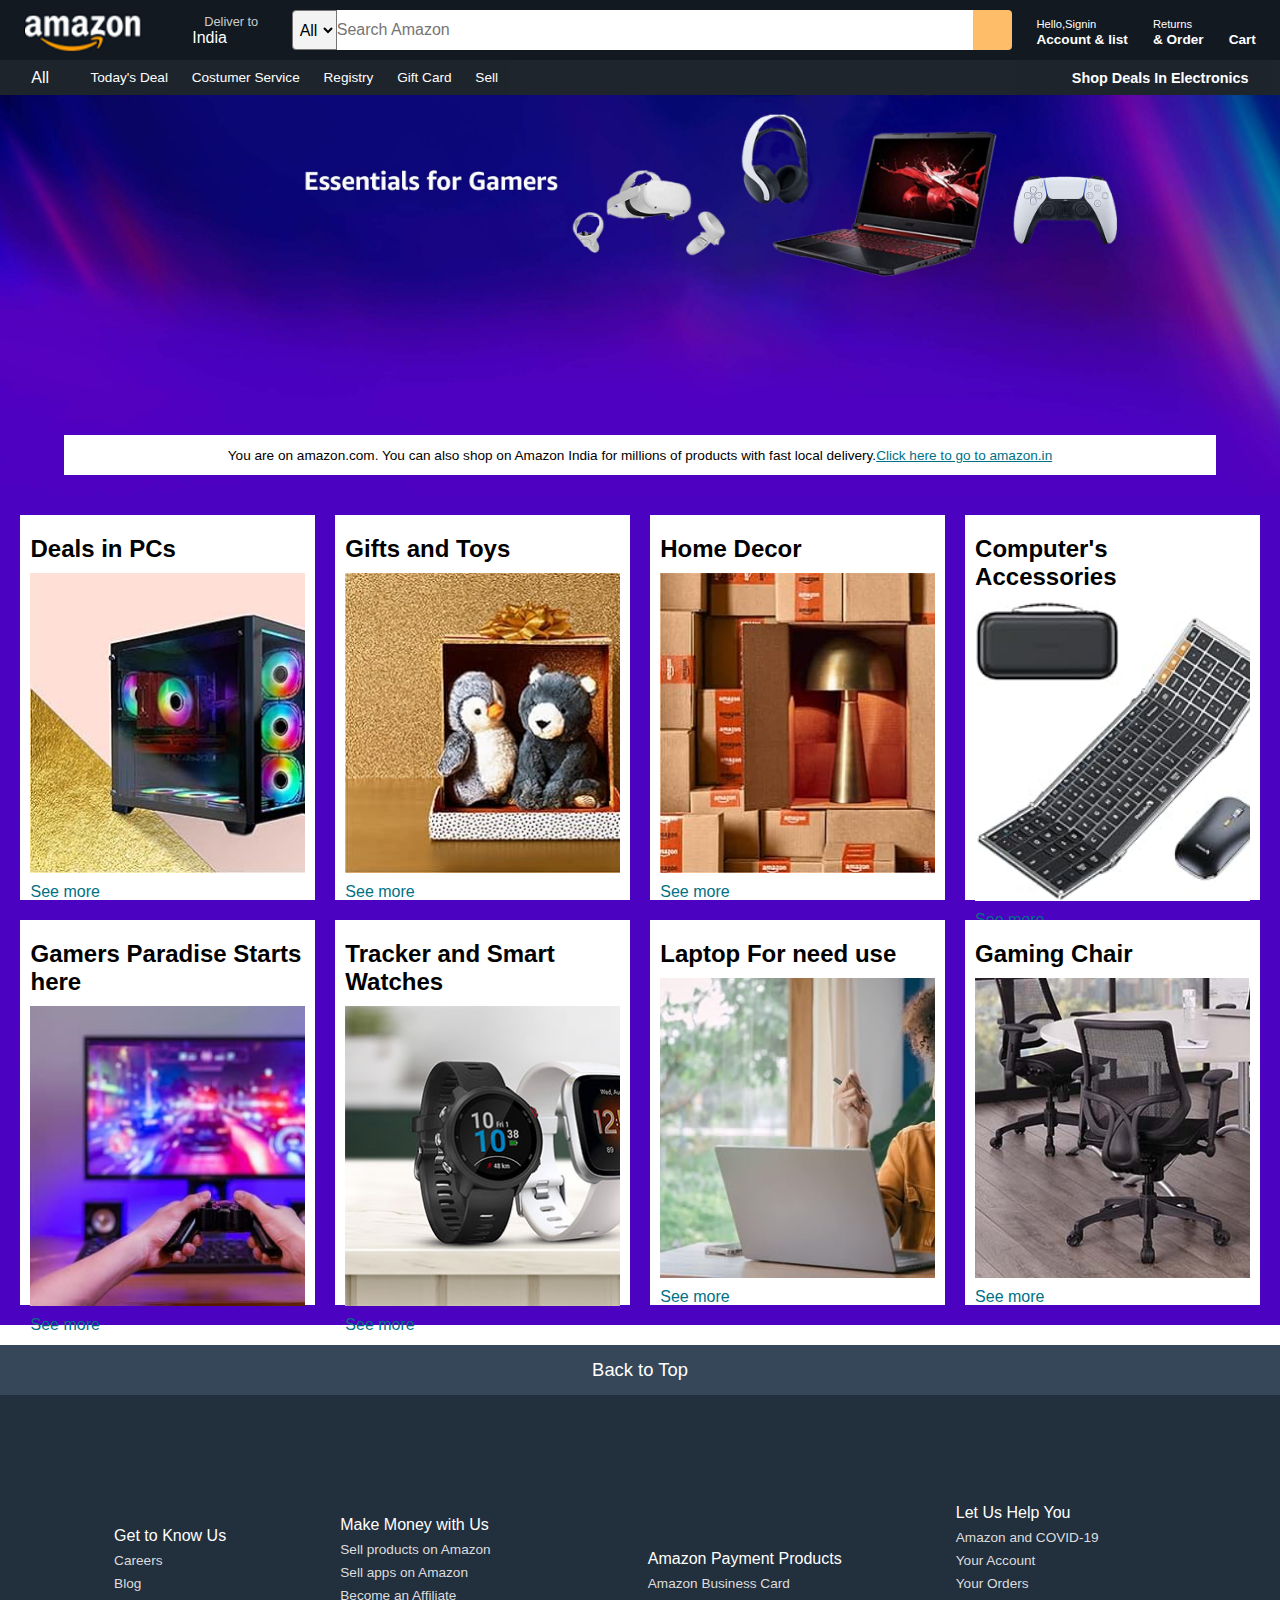
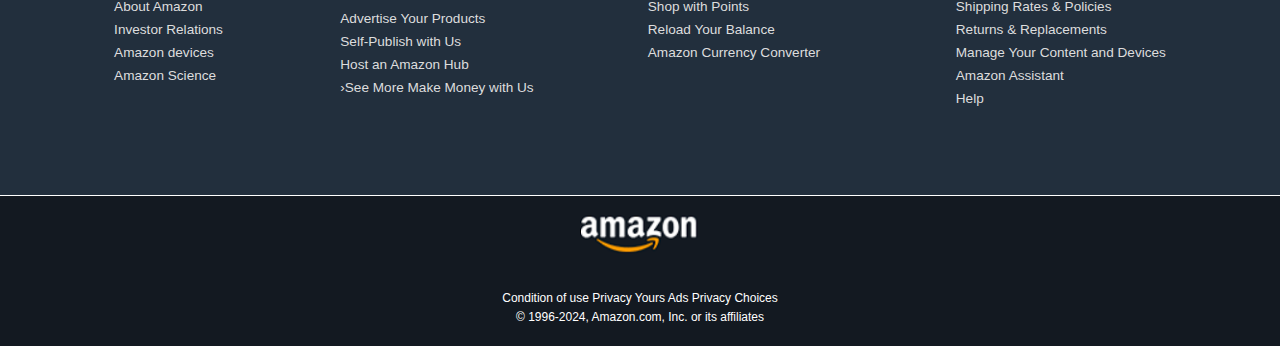
<file: index.html>
<!DOCTYPE html>
<html lang="en">
<head>
    <meta charset="UTF-8">
    <meta name="viewport" content="width=device-width, initial-scale=1.0">
    <title>Amazone clone</title>
    <link rel="stylesheet" href="https://cdnjs.cloudflare.com/ajax/libs/font-awesome/6.5.2/css/all.min.css" integrity="sha512-SnH5WK+bZxgPHs44uWIX+LLJAJ9/2PkPKZ5QiAj6Ta86w+fsb2TkcmfRyVX3pBnMFcV7oQPJkl9QevSCWr3W6A==" crossorigin="anonymous" referrerpolicy="no-referrer" />
    <link rel="stylesheet" href="project1.css">
</head>
<body>
    <header>
      <div class="navbar">
        <div class="navlogo border">
            <div class="logo"></div>
        </div>
        <div class="navaddress border">
            <p class="add1">Deliver to</p>
            <div class="add-icon">
                <i class="fa-regular fa-location-dot"></i>
                <p class="add2">India</p>
            </div>
        </div>
        <div class="nav-search">
            <select class="search-select">
                <option>All</option>
            </select>
            <input placeholder="Search Amazon" class="search-input">
            <div class="search-icon">
                <i class="fa-solid fa-magnifying-glass"></i>
            </div>
        </div>
        <div class="nav-sigin border">
            <p><span>Hello,Signin</span></p>
            <p class="nav-second">Account & list</p>
        </div>
        <div class="nav-return border">
            <p><span>Returns</span></p>
            <p class="nav-second">& Order</p>
        </div>
        <div class="nav-cart border">
            <i class="fa-brands fa-opencart"></i>
            Cart
        </div>
     </div>  
     

     <div class="panel ">
        <div class="panel-all">
            <i class="fa-solid fa-bars"></i>
            All
        </div>
        <div class="panel-ops">
            <p>Today's Deal </p>
            <p>Costumer Service</p>
            <p>Registry</p>
            <p>Gift Card</p>
            <p>Sell</p>
        </div>
        <div class="panel-deals">
            Shop Deals In Electronics
        </div>
     </div>
    </header>

    <div class="hero-section">

        <div class="hero-msg">You are on amazon.com. You can also shop on Amazon India for millions of products with fast local delivery. <a href="">Click here to go to amazon.in</a></div>
    </div>
    <div class="shop-section">
        <div class="shop-section1">
            <div class="box">
               <div class="box-content">
                <h2>Deals in PCs</h2>
                <div class="box-img" style="background-image: url('img box 1.jpg');"></div>
                <p>See more</p>
               </div>
            </div>
            <div class="box">
                <div class="box-content">
                    <h2>Gifts and Toys</h2>
                <div class="box-img" style="background-image: url('img box 2.jpg');"></div>
                <p>See more</p>
                </div>
            </div>
            <div class="box">
                <div class="box-content">
                    <h2>Home Decor</h2>
                <div class="box-img" style="background-image: url('img box 3.jpg');"></div>
                <p>See more</p>
                </div>
            </div>
            <div class="box">
                <div class="box-content">
                    <h2>Computer's Accessories</h2>
                <div class="box-img" style="background-image: url('img box 4.jpg');"></div>
                <p>See more</p>
                </div>
            </div>        
        </div>
    
        <div class="shop-section2">
            <div class="box-1">
                <div class="box-content">
                    <h2>Gamers Paradise Starts here</h2>
                <div class="box-img" style="background-image: url('img box 5.jpg');"></div>
                <p>See more</p>
                </div>
            </div>
            <div class="box-1">
                <div class="box-content">
                    <h2>Tracker and Smart Watches</h2>
                <div class="box-img" style="background-image: url('img box 6.jpg');"></div>
                <p>See more</p>
                </div>
            </div>
            <div class="box-1">
                <div class="box-content">
                    <h2>Laptop For need use</h2>
                <div class="box-img" style="background-image: url('img box 7.jpg');"></div>
                <p>See more</p>
                </div>
            </div>

            <div class="box-1">
               <div class="box-content">
                <h2>Gaming Chair</h2>
                <div class="box-img" style="background-image: url('img box 8.jpg');"></div>
                <p>See more</p>
               </div>
            </div>
        </div>
    </div>
</body>

<footer>
    <div class="foot-panel1">
        Back to Top
    </div>
    <div class="foot-panel2">
        <ul>
            <p>Get to Know Us</p>
            <a>Careers</a>
            <a>Blog</a>
            <a>About Amazon</a>
            <a>Investor Relations</a>
            <a>Amazon devices</a>
            <a>Amazon Science</a>
        </ul>
        <ul>
            <p>Make Money with Us</p>
            <a>Sell products on Amazon</a>
            <a>Sell apps on Amazon</a>
            <a>Become an Affiliate</a>
            <a>Advertise Your Products</a>
            <a>Self-Publish with Us</a>
            <a>Host an Amazon Hub</a>
            <a>›See More Make Money with Us</a>
        </ul>
        <ul>
            <p>Amazon Payment Products</p>
            <a>Amazon Business Card</a>
            <a>Shop with Points</a>
            <a>Reload Your Balance</a>
            <a>Amazon Currency Converter</a>
        </ul>
        <ul>
            <p>Let Us Help You</p>
            <a>Amazon and COVID-19</a>
            <a>Your Account</a>
            <a>Your Orders</a>
            <a>Shipping Rates & Policies</a>
            <a>Returns & Replacements</a>
            <a>Manage Your Content and Devices</a>
            <a>Amazon Assistant</a>
            <a>Help</a>
        </ul>
    </div>
    <div class="foot-panel3">
        <div class="logo">

        </div>
    </div>
    <div class="foot-panel4">
        <div class="pages">
            <a>Condition of use</a>
            <a>Privacy</a>
            <a>Yours Ads Privacy Choices</a>
        </div>
        <div class="copyright">
            © 1996-2024, Amazon.com, Inc. or its affiliates
        </div>
    </div> 
</footer>
</html>
</file>
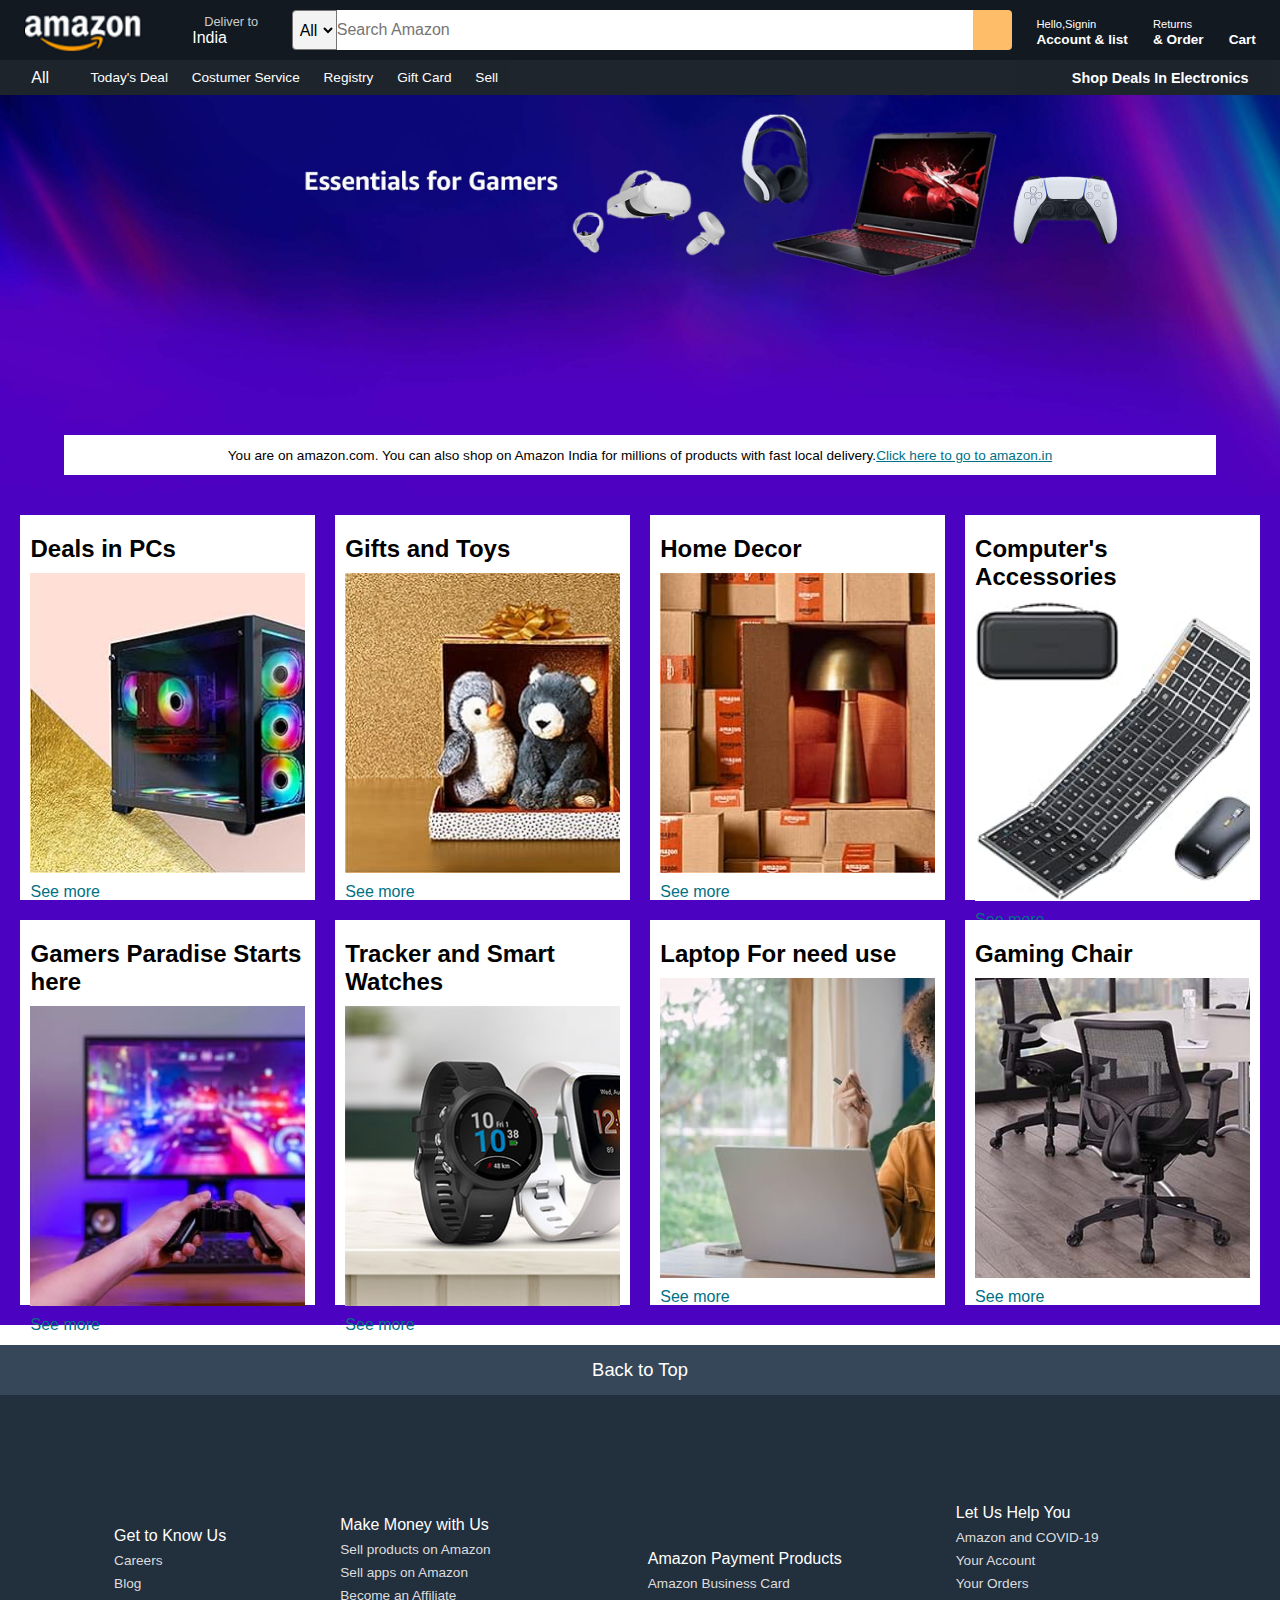
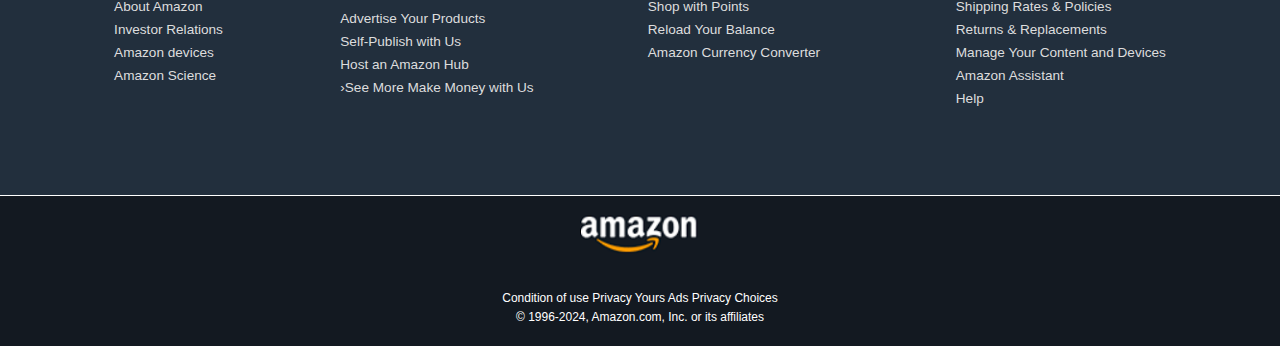
<file: project 1.html>
<!DOCTYPE html>
<html lang="en">
<head>
    <meta charset="UTF-8">
    <meta name="viewport" content="width=device-width, initial-scale=1.0">
    <title>Amazone clone</title>
    <link rel="stylesheet" href="https://cdnjs.cloudflare.com/ajax/libs/font-awesome/6.5.2/css/all.min.css" integrity="sha512-SnH5WK+bZxgPHs44uWIX+LLJAJ9/2PkPKZ5QiAj6Ta86w+fsb2TkcmfRyVX3pBnMFcV7oQPJkl9QevSCWr3W6A==" crossorigin="anonymous" referrerpolicy="no-referrer" />
    <link rel="stylesheet" href="project1.css">
</head>
<body>
    <header>
      <div class="navbar">
        <div class="navlogo border">
            <div class="logo"></div>
        </div>
        <div class="navaddress border">
            <p class="add1">Deliver to</p>
            <div class="add-icon">
                <i class="fa-regular fa-location-dot"></i>
                <p class="add2">India</p>
            </div>
        </div>
        <div class="nav-search">
            <select class="search-select">
                <option>All</option>
            </select>
            <input placeholder="Search Amazon" class="search-input">
            <div class="search-icon">
                <i class="fa-solid fa-magnifying-glass"></i>
            </div>
        </div>
        <div class="nav-sigin border">
            <p><span>Hello,Signin</span></p>
            <p class="nav-second">Account & list</p>
        </div>
        <div class="nav-return border">
            <p><span>Returns</span></p>
            <p class="nav-second">& Order</p>
        </div>
        <div class="nav-cart border">
            <i class="fa-brands fa-opencart"></i>
            Cart
        </div>
     </div>  
     

     <div class="panel ">
        <div class="panel-all">
            <i class="fa-solid fa-bars"></i>
            All
        </div>
        <div class="panel-ops">
            <p>Today's Deal </p>
            <p>Costumer Service</p>
            <p>Registry</p>
            <p>Gift Card</p>
            <p>Sell</p>
        </div>
        <div class="panel-deals">
            Shop Deals In Electronics
        </div>
     </div>
    </header>

    <div class="hero-section">

        <div class="hero-msg">You are on amazon.com. You can also shop on Amazon India for millions of products with fast local delivery. <a href="">Click here to go to amazon.in</a></div>
    </div>
    <div class="shop-section">
        <div class="shop-section1">
            <div class="box">
               <div class="box-content">
                <h2>Deals in PCs</h2>
                <div class="box-img" style="background-image: url('img box 1.jpg');"></div>
                <p>See more</p>
               </div>
            </div>
            <div class="box">
                <div class="box-content">
                    <h2>Gifts and Toys</h2>
                <div class="box-img" style="background-image: url('img box 2.jpg');"></div>
                <p>See more</p>
                </div>
            </div>
            <div class="box">
                <div class="box-content">
                    <h2>Home Decor</h2>
                <div class="box-img" style="background-image: url('img box 3.jpg');"></div>
                <p>See more</p>
                </div>
            </div>
            <div class="box">
                <div class="box-content">
                    <h2>Computer's Accessories</h2>
                <div class="box-img" style="background-image: url('img box 4.jpg');"></div>
                <p>See more</p>
                </div>
            </div>        
        </div>
    
        <div class="shop-section2">
            <div class="box-1">
                <div class="box-content">
                    <h2>Gamers Paradise Starts here</h2>
                <div class="box-img" style="background-image: url('img box 5.jpg');"></div>
                <p>See more</p>
                </div>
            </div>
            <div class="box-1">
                <div class="box-content">
                    <h2>Tracker and Smart Watches</h2>
                <div class="box-img" style="background-image: url('img box 6.jpg');"></div>
                <p>See more</p>
                </div>
            </div>
            <div class="box-1">
                <div class="box-content">
                    <h2>Laptop For need use</h2>
                <div class="box-img" style="background-image: url('img box 7.jpg');"></div>
                <p>See more</p>
                </div>
            </div>

            <div class="box-1">
               <div class="box-content">
                <h2>Gaming Chair</h2>
                <div class="box-img" style="background-image: url('img box 8.jpg');"></div>
                <p>See more</p>
               </div>
            </div>
        </div>
    </div>
</body>

<footer>
    <div class="foot-panel1">
        Back to Top
    </div>
    <div class="foot-panel2">
        <ul>
            <p>Get to Know Us</p>
            <a>Careers</a>
            <a>Blog</a>
            <a>About Amazon</a>
            <a>Investor Relations</a>
            <a>Amazon devices</a>
            <a>Amazon Science</a>
        </ul>
        <ul>
            <p>Make Money with Us</p>
            <a>Sell products on Amazon</a>
            <a>Sell apps on Amazon</a>
            <a>Become an Affiliate</a>
            <a>Advertise Your Products</a>
            <a>Self-Publish with Us</a>
            <a>Host an Amazon Hub</a>
            <a>›See More Make Money with Us</a>
        </ul>
        <ul>
            <p>Amazon Payment Products</p>
            <a>Amazon Business Card</a>
            <a>Shop with Points</a>
            <a>Reload Your Balance</a>
            <a>Amazon Currency Converter</a>
        </ul>
        <ul>
            <p>Let Us Help You</p>
            <a>Amazon and COVID-19</a>
            <a>Your Account</a>
            <a>Your Orders</a>
            <a>Shipping Rates & Policies</a>
            <a>Returns & Replacements</a>
            <a>Manage Your Content and Devices</a>
            <a>Amazon Assistant</a>
            <a>Help</a>
        </ul>
    </div>
    <div class="foot-panel3">
        <div class="logo">

        </div>
    </div>
    <div class="foot-panel4">
        <div class="pages">
            <a>Condition of use</a>
            <a>Privacy</a>
            <a>Yours Ads Privacy Choices</a>
        </div>
        <div class="copyright">
            © 1996-2024, Amazon.com, Inc. or its affiliates
        </div>
    </div> 
</footer>
</html>
</file>
<file: project1.css>
*{
    margin: 0px;
    padding: 0px;
    font-family: Arial;
    border: border-box;
}
.navbar
{
    height: 60px;
    background-color: #131921;
    color: white;
    display: flex;
    align-items:center ;
    justify-content: space-evenly;

}
.navlogo
{
    height: 50px;
    width: 130px;
}
.logo
{


    background-image: url(Amazon-Logo.png);
    background-size: cover;
    height: 50px;
    width: 100%;
}

.border
{
    border: 1.5px solid transparent;
}
.border:hover{
    border: 1.5px solid white;
    border-radius: 5px;
}

/* box2 style*/
.add1
{

    color: #cccccc;
    font-size: 0.8rem;
    margin-left: 15px;
}
.add2
{
    font-size: 1rem;
    margin-left: 3px;
}
.add-icon
{
    display: flex;
    align-items: center;
    
}
.navaddress
{
    padding: 10px;

}
/* box 3 styling*/
.nav-search{
    display: flex;
    align-items: center;
    width: 720px;
    height: 40px;
    border-radius: 4px;
    justify-content: space-evenly;
}
.nav-search:hover
{
    border: 2px solid #febd68 ;
}
.search-input
{
    width: 100%;
    font-size: 1rem;
    height: 40px;
    border: 4px;
}

.search-select
{
    height: 40px;
    background-color: #f3f3f3;
    width: 50px;
    text-align: center;
    border-top-left-radius : 4px;
    border-bottom-left-radius: 4px;
    font-size: 1rem;

}

.search-icon
{
    height: 40px;
    width: 45px;
    display: flex;
    justify-content: center;
    align-items: center;
    font-size: 1rem;
    background-color: #febd68;
    border-top-right-radius: 4px; 
    border-bottom-right-radius: 4px;
    color: #0f1111;
}
/* box 4 style */
span
{
    font-size: 0.7rem;
}
.nav-second
{
    font-size: 0.85rem;
    font-weight: 700;
}
/* box 6 */
.nav-cart i
{
    font-size: 40px;
}
.nav-cart 
{
    font-size: 0.85rem;
    font-weight: 700;
}
/* panel */
.panel
{
    height: 35px;
    background-color: #131921;
    display: flex;
    opacity: 95%;
    color: white;
    align-items: center;
    justify-content: space-evenly;
}

.panel-ops p
{
    display: inline;
    margin :10px; 
}
.panel-ops 
{
    width: 75%;
    font-size: 0.85rem;
   
}

.panel-deals
{
    font-size: 0.9rem;
    font-weight: 700;
}

/* hero section */
.hero-section
{
    background-image: url(img3.jpg);
    height: 400px;
    background-size: cover;
    display: flex;
    justify-content: center;
    align-items: flex-end;
}

.hero-msg
{
    background-color: white;
    color: black;
    height: 40px;
    font-size: 0.85rem;
    width: 90%;
    display: flex;
    justify-content: center;
    align-items: center;
    margin-bottom:20px ;
}

.hero-msg a{
    color: #007185;

}

/* shop section */

.shop-section1
{
    display: flex;
    justify-content: space-evenly;
    background-color: #4B02C1;
}

.shop-section2
{
    display: flex;
    justify-content: space-evenly;
    background-color: #4B02C1;
    padding-bottom: 20px;
}
.box
{
    height: 350px;
    width: 23%;
    padding: 20px 0px 15px;
    background-color: white;
    margin-top: 20px;
}
.box-1
{
    height: 350px;
    width: 23%;
    background-color: white;
    margin-top: 20px;
    padding: 20px 0px 15px;
}
.box-img
{
    height: 300px;
    background-size: cover;
    background-repeat: none;
    margin-top: 10px;
    margin-bottom: 10px;
}

.box-content
{
    margin-left: 10px;
    margin-right: 10px;

}

.box-content p 
{
    color: #007185;
}


/* footer */
footer{
    margin-top: 20px;
}
.foot-panel1
{
    background-color: #37475a ;
    color: white;
    height: 50px;
    display: flex;
    justify-content: center;
    align-items: center;
    font-size: 1.15rem;
}
.foot-panel2
{
    background-color: #222f3d ;
    color: white;
    height: 400px;
    display: flex;
    justify-content: space-evenly;
    align-items: center;
}
ul
{
    margin-top: 20px;
}
ul a
{
    margin-top: 8px;
    font-size: 0.85rem;
    display: block;
    color: #dddddd;
}

.foot-panel3
{
    background-color: #131921 ;
    color: white;
    border-top: 0.5px solid white;
    height: 70px;
    display: flex;
    justify-content: center;
    align-items: center;
}
.logo
{
    background-image: url(Amazon-Logo.png);
    background-size: cover;
    height: 50px;
    width: 120px;
}
.foot-panel4
{
    background-color: #131921;
     color: white;
     height: 80px;
}
.pages
{
    font-size: 0.75rem;
    text-align: center;
    padding-top: 25px;
}
.copyright
{
    padding-top: 5px;
    font-size: 0.75rem;
    text-align: center;
}
</file>
